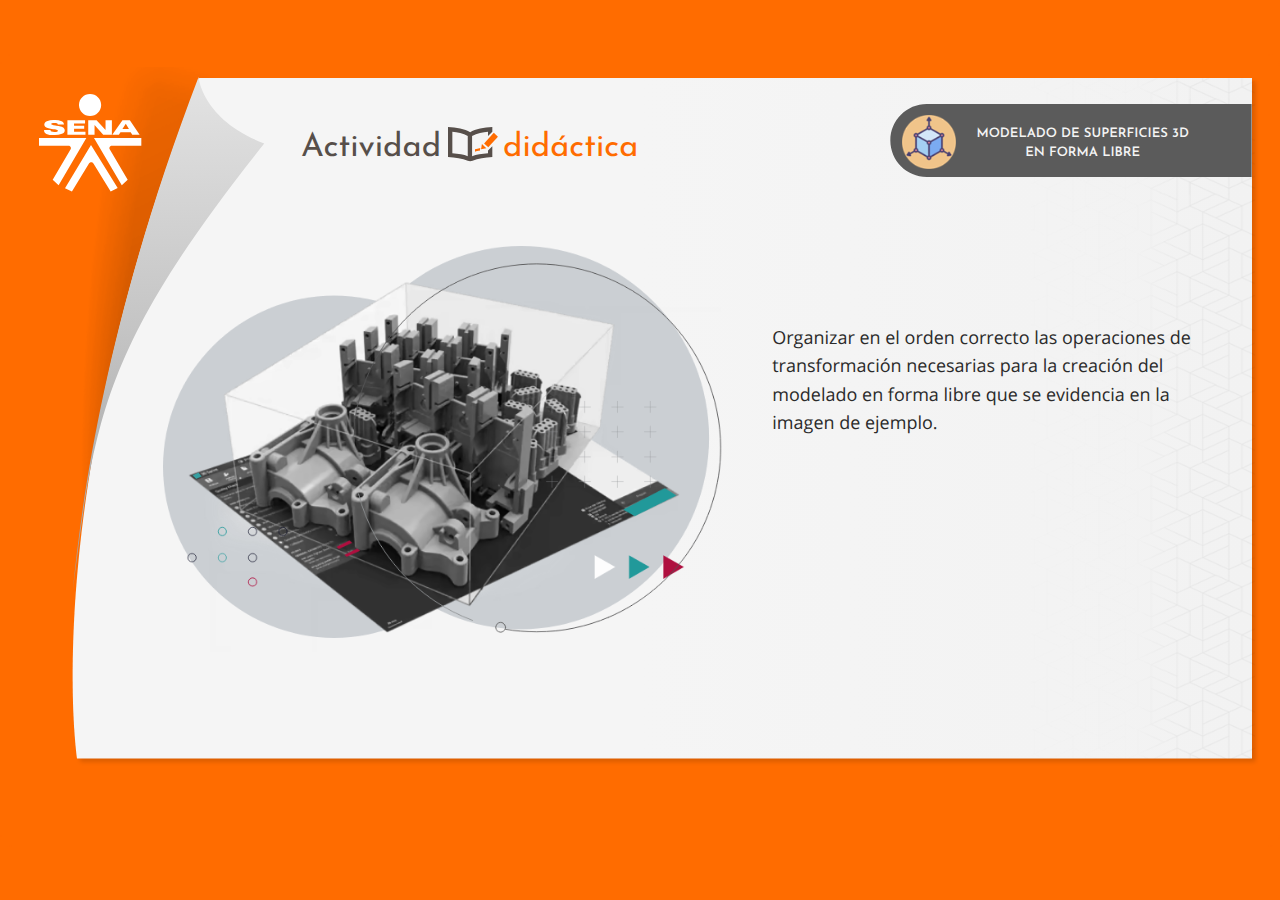
<file: actividades/actividad1/index.html>
<!DOCTYPE html>
<html lang="es">
<head>
  <meta charset="utf-8">
  <!-- Creado con Storyline 360 - http://www.articulate.com  -->
  <!-- version: 3.52.25247.0 -->
  <title>Actividad did&#225;ctica</title>
  <meta http-equiv="x-ua-compatible" content="IE=edge" />
  <meta name="viewport" content="width=device-width, initial-scale=1.0, user-scalable=no, shrink-to-fit=no, minimal-ui" />
  <meta name="apple-mobile-web-app-capable" content="yes" />
  <style>
    html, body { height: 100%; padding: 0; margin: 0 }
    #app { height: 100%; width: 100%; }
  </style>
  
  <script>window.THREE = { };</script>
</head>
<body style="background: #FF6C00" class="cs-HTML theme-classic">
  <!-- 360 -->
  <script>!function(e){function n(e,i){return e.test(i)}function i(e){var i=e||navigator.userAgent,o=i.split("[FBAN");if(void 0!==o[1]&&(i=o[0]),this.apple={phone:n(t,i),ipod:n(d,i),tablet:!n(t,i)&&n(s,i),device:n(t,i)||n(d,i)||n(s,i)},this.amazon={phone:n(h,i),tablet:!n(h,i)&&n(a,i),device:n(h,i)||n(a,i)},this.android={phone:n(h,i)||n(b,i),tablet:!n(h,i)&&!n(b,i)&&(n(a,i)||n(r,i)),device:n(h,i)||n(a,i)||n(b,i)||n(r,i)},this.windows={phone:n(l,i),tablet:n(p,i),device:n(l,i)||n(p,i)},this.other={blackberry:n(f,i),blackberry10:n(u,i),opera:n(c,i),firefox:n(A,i),chrome:n(w,i),device:n(f,i)||n(u,i)||n(c,i)||n(A,i)||n(w,i)},this.seven_inch=n(v,i),this.any=this.apple.device||this.android.device||this.windows.device||this.other.device||this.seven_inch,this.phone=this.apple.phone||this.android.phone||this.windows.phone,this.tablet=this.apple.tablet||this.android.tablet||this.windows.tablet,"undefined"==typeof window)return this}function o(){var e=new i;return e.Class=i,e}var t=/iPhone/i,d=/iPod/i,s=/iPad/i,b=/(?=.*\bAndroid\b)(?=.*\bMobile\b)/i,r=/Android/i,h=/(?=.*\bAndroid\b)(?=.*\bSD4930UR\b)/i,a=/(?=.*\bAndroid\b)(?=.*\b(?:KFOT|KFTT|KFJWI|KFJWA|KFSOWI|KFTHWI|KFTHWA|KFAPWI|KFAPWA|KFARWI|KFASWI|KFSAWI|KFSAWA)\b)/i,l=/IEMobile/i,p=/(?=.*\bWindows\b)(?=.*\bARM\b)/i,f=/BlackBerry/i,u=/BB10/i,c=/Opera Mini/i,w=/(CriOS|Chrome)(?=.*\bMobile\b)/i,A=/(?=.*\bFirefox\b)(?=.*\bMobile\b)/i,v=new RegExp("(?:Nexus 7|BNTV250|Kindle Fire|Silk|GT-P1000)","i");"undefined"!=typeof module&&module.exports&&"undefined"==typeof window?module.exports=i:"undefined"!=typeof module&&module.exports&&"undefined"!=typeof window?module.exports=o():"function"==typeof define&&define.amd?define("isMobile",[],e.isMobile=o()):e.isMobile=o()}(this);
    window.isMobile.apple.tablet = window.isMobile.apple.tablet ||
      (navigator.platform === 'MacIntel' && navigator.maxTouchPoints > 1);
    window.isMobile.apple.device = window.isMobile.apple.device || window.isMobile.apple.tablet;
    window.isMobile.tablet = window.isMobile.tablet || window.isMobile.apple.tablet;
    window.isMobile.any = window.isMobile.any || window.isMobile.apple.tablet;
  </script>

  <div id="focus-sink" tabIndex="-1"></div>

  <div id="preso"></div>
  <script>
    window.DS = {};
    window.globals = {
      DATA_PATH_BASE: '',
      HAS_FRAME: true,
      HAS_SLIDE: true,

      lmsPresent: false,
      tinCanPresent: false,
      cmi5Present: false,
      aoSupport: false,
      scale: 'show all',
      captureRc: false,
      browserSize: 'optimal',
      bgColor: '#FF6C00',
      features: 'ModernPlayerRefresh,MultipleQuizTracking',
      themeName: 'classic',
      preloaderColor: '#FFFFFF',
      suppressAnalytics: false,
      productChannel: 'stable',
      publishSource: 'storyline',
      aid: 'aid|79d85a97-f44a-4e27-8d22-1db5a1e7633e',
      cid: 'f969106d-2c88-4799-8eb2-3ea7fe236308',
      playerVersion: '3.52.25247.0',
      maxIosVideoElements: 5,

      
      parseParams: function(qs) {
        if (window.globals.parsedParams != null) {
          return window.globals.parsedParams;
        }
        qs = (qs || window.location.search.substr(1)).split('+').join(' ');
        var params = {},
            tokens,
            re = /[?&]?([^=]+)=([^&]*)/g;

        while (tokens = re.exec(qs)) {
          params[decodeURIComponent(tokens[1]).trim()] =
            decodeURIComponent(tokens[2]).trim();
        }
        window.globals.parsedParams = params;
        return params;
      }

    };

    (function() {

      var classTypes = [ 'desktop', 'mobile', 'phone', 'tablet' ];

      var addDeviceClasses = function(prefix, testObj) {
        var curr, i;
        for (i = 0; i < classTypes.length; i++) {
          curr = classTypes[i];
          if (testObj[curr]) {
            document.body.classList.add(prefix + curr);
          }
        }
      };

      var params = window.globals.parseParams(),
          isDevicePreview = params.devicepreview === '1',
          isPhoneOverride = params.deviceType === 'phone' || (isDevicePreview && params.phone == '1'),
          isTabletOverride = (params.deviceType === 'tablet' || isDevicePreview) && !isPhoneOverride,
          isMobileOverride = isPhoneOverride || isTabletOverride;

      var deviceView = {
        desktop: !window.isMobile.any && !isMobileOverride,
        mobile: window.isMobile.any || isMobileOverride,
        phone: isPhoneOverride || (window.isMobile.phone && !isTabletOverride),
        tablet: isTabletOverride || window.isMobile.tablet
      };

      window.globals.deviceView = deviceView;
      window.isMobile.desktop = !window.isMobile.any;
      window.isMobile.mobile = window.isMobile.any;

      addDeviceClasses('view-', deviceView);

    })();
  </script>
  
  <script src='story_content/user.js' type=text/javascript></script>
  <div class="slide-loader"></div>

  <script type="text/javascript">
    if (window.globals.deviceView.isMobile) { var doc = document, loader = doc.body.querySelector('.slide-loader'); [ 1, 2, 3 ].forEach(function(n) { var d = doc.createElement('div'); d.style.backgroundColor = window.globals.preloaderColor; d.classList.add('mobile-loader-dot'); d.classList.add('dot' + n); loader.appendChild(d); }); }
  </script>

  <div class="mobile-load-title-overlay" style="display: none">
    <div class="mobile-load-title">Actividad did&#225;ctica</div>
  </div>

  <div class="mobile-chrome-warning"></div>

  <script>
    
    if (window.autoSpider && window.vInterfaceObject) {
      document.querySelector('.mobile-load-title-overlay').style.display = 'none';
    }
  </script>

  

  <link rel="stylesheet" href="html5/data/css/output.min.css" data-noprefix />
</body>
<script src="html5/lib/scripts/bootstrapper.min.js"></script>
</html>
</file>
<file: actividades/actividad1/html5/data/css/output.min.css>
@font-face {
  font-family: 'Open SansBold CharsBold345A5644';
  src: url('[data-uri]');
  font-style: normal;
  font-weight: normal;
}
@font-face {
  font-family: 'Open Sans Charset1_ 6kvB1B4A4FE';
  src: url('[data-uri]');
  font-style: normal;
  font-weight: normal;
}
@font-face {
  font-family: 'Josefin Sans Charset1_ 30E484C9';
  src: url('[data-uri]');
  font-style: normal;
  font-weight: normal;
}
@font-face {
  font-family: 'Josefin Sans SemiBoBold95F2D36A';
  src: url('[data-uri]');
  font-style: normal;
  font-weight: normal;
}
@font-face {
  font-family: 'ArialBold Charset1_Bold27E68029';
  src: url('[data-uri]');
  font-style: normal;
  font-weight: normal;
}
@font-face {
  font-family: 'Open Sans Charset0_v9TY33EDE6F2';
  src: url('[data-uri]');
  font-style: normal;
  font-weight: normal;
}
@font-face {
  font-family: 'Open SansBold CharsBoldE47A47C6';
  src: url('[data-uri]');
  font-style: normal;
  font-weight: normal;
}
@font-face {
  font-family: 'Josefin Sans Charset0_v5A0E9131';
  src: url('[data-uri]');
  font-style: normal;
  font-weight: normal;
}
@font-face {
  font-family: 'Josefin Sans SemiBoBold06F28574';
  src: url('[data-uri]');
  font-style: normal;
  font-weight: normal;
}
@font-face {
  font-family: 'Arial Charset0_v8wz5YMo9EE9FF07';
  src: url('[data-uri]');
  font-style: normal;
  font-weight: normal;
}
@font-face {
  font-family: 'ArialBold Charset0_Bold3D70FAD3';
  src: url('[data-uri]');
  font-style: normal;
  font-weight: normal;
}
.cs-HTML {
  background: rgba(255, 108, 0, 1);
}
.cs-npnxnanbnsnfns00000000001 .cs-infopanel  {
  box-shadow: 0 1px 0 rgba(0, 0, 0, 1);
  background: rgba(255, 255, 255, 1);
}
.cs-npnxnanbnsnfns00000000001 .cs-infopanel .cs-link {
  color: rgba(124, 34, 128, 1);
}
.cs-npnxnanbnsnfns00000000001 .cs-infopanel .cs-link:hover {
  color: rgba(0, 0, 238, 1);
}
.cs-npnxnanbnsnfns00000000001 .cs-infopanel .cs-name {
  color: rgba(68, 68, 68, 1);
}
.cs-npnxnanbnsnfns00000000001 .cs-infopanel .cs-title {
  color: rgba(153, 153, 153, 1);
}
.cs-npnxnanbnsnfns00000000001 .cs-infopanelpopup  {
  box-shadow: 0 1px 0 rgba(0, 0, 0, 1);
  background: linear-gradient(180deg, rgba(29, 29, 29, 1) 0%, rgba(11, 11, 11, 1) 100%);
}
.cs-npnxnanbnsnfns00000000001 .cs-infopanelpopup .cs-link {
  color: rgba(255, 255, 255, 1);
}
.cs-npnxnanbnsnfns00000000001 .cs-infopanelpopup .cs-link:hover {
  color: rgba(117, 117, 117, 1);
}
.cs-npnxnanbnsnfns00000000001 .cs-infopanelpopup .cs-name {
  color: rgba(114, 114, 114, 1);
}
.cs-npnxnanbnsnfns00000000001 .cs-infopanelpopup .cs-bio {
  color: rgba(255, 255, 255, 1);
}
.cs-npnxnanbnsnfns00000000001 .cs-timer  {
  color: rgba(255, 255, 255, 1);
}
.cs-npnxnanbnsnfns00000000001 .cs-duration stop:first-child {
  stop-color: rgba(0, 215, 255, 1);
}
.cs-npnxnanbnsnfns00000000001 .cs-duration stop:last-child {
  stop-color: rgba(0, 171, 255, 1);
}
.cs-npnxnanbnsnfns00000000001 .cs-elapsed stop:first-child {
  stop-color: rgba(254, 227, 71, 1);
}
.cs-npnxnanbnsnfns00000000001 .cs-elapsed stop:last-child {
  stop-color: rgba(252, 204, 42, 1);
}
.cs-npnxnanbnsnfns00000000001 .cs-timer .cs-pie .cs-innerstroke {
  stroke: rgba(255, 255, 255, 1);
}
.cs-npnxnanbnsnfns00000000001 .cs-timer .cs-pie .cs-innerborder {
  stroke: rgba(204, 204, 204, 1);
}
.cs-npnxnanbnsnfns00000000001 .cs-window  {
  box-shadow: 0 8px 5px rgba(0, 0, 0, 0.2);
  border-color: rgba(29, 29, 29, 1);
  background: rgba(42, 42, 42, 1);
  color: rgba(255, 255, 255, 1);
}
.cs-npnxnanbnsnfns00000000001 .cs-window .cs-diva {
  border-color: rgba(49, 49, 49, 1);
}
.cs-npnxnanbnsnfns00000000001 .cs-window .cs-divb {
  border-color: rgba(14, 14, 14, 1);
}
.cs-npnxnanbnsnfns00000000001 .cs-editor .cs-editor-slide {
  color: rgba(255, 255, 255, 1);
}
.cs-npnxnanbnsnfns00000000001 .cs-editor .cs-editor-html {
  color: rgba(255, 255, 255, 1);
}
.cs-npnxnanbnsnfns00000000001 .cs-editor .cs-editor-button {
  text-shadow: 0 1px 0 rgba(0, 0, 0, 1);
  color: rgba(255, 255, 255, 1);
  border-color: rgba(3, 3, 3, 1);
  background: linear-gradient(180deg, rgba(51, 51, 51, 1) 0%, rgba(20, 20, 20, 1) 100%);
}
.cs-npnxnanbnsnfns00000000001 .cs-editor .cs-editor-button:hover {
  background: linear-gradient(180deg, rgba(58, 58, 58, 1) 0%, rgba(12, 12, 12, 1) 100%);
}
.cs-npnxnanbnsnfns00000000001 .cs-editor .cs-editor-button:active {
  background: linear-gradient(180deg, rgba(20, 20, 20, 1) 0%, rgba(50, 50, 50, 1) 100%);
}
.cs-npnxnanbnsnfns00000000001 .cs-listitem  {
  color: rgba(255, 255, 255, 1);
  border-color: rgba(52, 52, 52, 1);
}
.cs-npnxnanbnsnfns00000000001 .cs-listitem.cs-viewed {
  color: rgba(135, 135, 135, 1);
}
.cs-npnxnanbnsnfns00000000001 .cs-listitem.cs-selected {
  color: rgba(255, 255, 255, 1);
  background: rgba(63, 63, 63, 1);
}
.cs-npnxnanbnsnfns00000000001 .cs-listitem.cs-selected:hover {
  background: rgba(63, 63, 63, 1);
}
.cs-npnxnanbnsnfns00000000001 .cs-listitem.cs-selected.hover {
  background: rgba(63, 63, 63, 1);
}
.cs-npnxnanbnsnfns00000000001 .cs-listitem.cs-selected:focus {
  background: rgba(63, 63, 63, 1);
}
.cs-npnxnanbnsnfns00000000001 .cs-listitem .cs-icon-carrot {
  fill: rgba(255, 255, 255, 1);
}
.cs-npnxnanbnsnfns00000000001 .cs-listitem .cs-icon-carrot .cs-shadow {
  fill: rgba(0, 0, 0, 1);
}
.cs-npnxnanbnsnfns00000000001 .cs-listitem:hover {
  background: rgba(49, 49, 49, 1);
}
.cs-npnxnanbnsnfns00000000001 .cs-listitem.hover {
  background: rgba(49, 49, 49, 1);
}
.cs-npnxnanbnsnfns00000000001 .cs-listitem:focus {
  background: rgba(49, 49, 49, 1);
}
.cs-npnxnanbnsnfns00000000001 .cs-glossary  {
  color: rgba(255, 255, 255, 1);
}
.cs-npnxnanbnsnfns00000000001 .cs-glossary .cs-scrolling-panel {
  background: rgba(51, 51, 51, 1);
}
.cs-npnxnanbnsnfns00000000001 .cs-glossary .cs-term.cs-selected .cs-choice-list-trigger {
  color: rgba(255, 255, 255, 1);
  background: rgba(63, 63, 63, 1);
}
.cs-npnxnanbnsnfns00000000001 .cs-glossary .cs-term.cs-selected .cs-choice-list-trigger:focus {
  color: rgba(255, 255, 255, 1);
  background: rgba(63, 63, 63, 1);
}
.cs-npnxnanbnsnfns00000000001 .cs-glossary .cs-term:hover .cs-choice-list-trigger {
  background: rgba(28, 28, 28, 1);
}
.cs-npnxnanbnsnfns00000000001 .cs-glossary .cs-term.hover .cs-choice-list-trigger {
  background: rgba(28, 28, 28, 1);
}
.cs-npnxnanbnsnfns00000000001 .cs-glossary .cs-term .cs-choice-list-trigger:focus {
  background: rgba(28, 28, 28, 1);
}
.cs-npnxnanbnsnfns00000000001 .cs-glossary .cs-diva {
  border-color: rgba(61, 61, 61, 1);
}
.cs-npnxnanbnsnfns00000000001 .cs-glossary .cs-divb {
  border-color: rgba(32, 32, 32, 1);
}
.cs-npnxnanbnsnfns00000000001 .cs-glossary .cs-divc {
  border-color: rgba(61, 61, 61, 1);
}
.cs-npnxnanbnsnfns00000000001 .cs-glossary .cs-heading {
  color: rgba(255, 255, 255, 1);
}
.cs-npnxnanbnsnfns00000000001 .cs-resource .cs-separator {
  border-color: rgba(44, 44, 44, 1);
}
.cs-npnxnanbnsnfns00000000001 .cs-outline  {
  color: rgba(255, 255, 255, 1);
}
.cs-npnxnanbnsnfns00000000001 .cs-outline .cs-diva {
  border-color: rgba(28, 28, 28, 1);
}
.cs-npnxnanbnsnfns00000000001 .cs-outline .cs-divb {
  border-color: rgba(54, 54, 54, 1);
}
.cs-npnxnanbnsnfns00000000001 .cs-outline .cs-divc {
  border-color: rgba(52, 52, 52, 1);
}
.cs-npnxnanbnsnfns00000000001 .cs-outline .cs-search-filter:hover {
  color: rgba(117, 117, 117, 1);
}
.cs-npnxnanbnsnfns00000000001 .cs-outline .cs-search-filter.hover {
  color: rgba(117, 117, 117, 1);
}
.cs-npnxnanbnsnfns00000000001 .cs-transcript  {
  color: rgba(255, 255, 255, 1);
}
.cs-npnxnanbnsnfns00000000001 .cs-transcript .cs-div {
  border-color: rgba(44, 44, 44, 1);
}
.cs-npnxnanbnsnfns00000000001 .cs-tabs:not(.topmenu-item) {
  color: rgba(114, 114, 114, 1);
}
.cs-npnxnanbnsnfns00000000001 .cs-tabs .cs-inner-button:not(.topmenu-item) {
  text-shadow: 0 1px 0 rgba(0, 0, 0, 1);
}
.cs-npnxnanbnsnfns00000000001 .cs-tabs:hover:not(.topmenu-item) {
  color: rgba(82, 84, 84, 1);
}
.cs-npnxnanbnsnfns00000000001 .cs-tabs.cs-selected {
  background: rgba(36, 36, 36, 1);
  color: rgba(255, 255, 255, 1);
}
.cs-npnxnanbnsnfns00000000001 .cs-seekcontrol  {
  background: linear-gradient(180deg, rgba(51, 51, 51, 1) 0%, rgba(20, 20, 20, 1) 100%);
  border-color: rgba(3, 3, 3, 1);
}
.cs-npnxnanbnsnfns00000000001 .cs-seekcontrol .cs-button:hover .cs-icon {
  fill: rgba(255, 255, 255, 1);
}
.cs-npnxnanbnsnfns00000000001 .cs-seekcontrol .cs-button.hover .cs-icon {
  fill: rgba(255, 255, 255, 1);
}
.cs-npnxnanbnsnfns00000000001 .cs-seekcontrol .cs-button .cs-icon-shadow {
  fill: rgba(0, 0, 0, 1);
}
.cs-npnxnanbnsnfns00000000001 .cs-seekcontrol .cs-button .cs-icon {
  fill: rgba(255, 255, 255, 1);
}
.cs-npnxnanbnsnfns00000000001 .cs-seekcontrol .cs-seek .cs-fill {
  background: rgba(255, 255, 255, 1);
}
.cs-npnxnanbnsnfns00000000001 .cs-seekcontrol .cs-seek {
  background: rgba(34, 34, 34, 1);
  border-color: rgba(26, 26, 26, 1);
}
.cs-npnxnanbnsnfns00000000001 .cs-searchinput .cs-input {
  color: rgba(45, 45, 45, 1);
  border-color: rgba(32, 32, 32, 1);
  background: rgba(255, 255, 255, 1);
}
.cs-npnxnanbnsnfns00000000001 .cs-searchinput .cs-input:focus {
  color: rgba(45, 45, 45, 1);
  background: rgba(255, 255, 255, 1);
}
.cs-npnxnanbnsnfns00000000001 .cs-searchinput .cs-input:hover {
  box-shadow: inset 0 0 1px 0 rgba(235, 148, 113, 0);
}
.cs-npnxnanbnsnfns00000000001 .cs-searchinput .cs-input.hover {
  box-shadow: inset 0 0 1px 0 rgba(235, 148, 113, 0);
}
.cs-npnxnanbnsnfns00000000001 .cs-searchinput .cs-button .cs-icon {
  fill: rgba(255, 255, 255, 1);
}
.cs-npnxnanbnsnfns00000000001 .cs-searchinput .cs-button:hover {
  fill: linear-gradient(180deg, rgba(58, 58, 58, 1) 0%, rgba(12, 12, 12, 1) 100%);
}
.cs-npnxnanbnsnfns00000000001 .cs-searchinput .cs-button.hover {
  fill: linear-gradient(180deg, rgba(58, 58, 58, 1) 0%, rgba(12, 12, 12, 1) 100%);
}
.cs-npnxnanbnsnfns00000000001 .cs-menu  {
  box-shadow: 0 1px 0 rgba(14, 14, 14, 1);
  background: rgba(36, 36, 36, 1);
}
.cs-npnxnanbnsnfns00000000001 .cs-topmenu-item.active .cs-tab {
  background: rgba(36, 36, 36, 1);
}
.cs-npnxnanbnsnfns00000000001 .cs-logo  {
  box-shadow: 0 1px 0 rgba(0, 0, 0, 1);
  background: rgba(255, 255, 255, 1);
}
.cs-npnxnanbnsnfns00000000001 .cs-checkbox  {
  color: rgba(255, 255, 255, 1);
}
.cs-npnxnanbnsnfns00000000001 .cs-checkbox:hover {
  border-color: rgba(156, 156, 156, 1);
}
.cs-npnxnanbnsnfns00000000001 .cs-checkbox.hover {
  border-color: rgba(156, 156, 156, 1);
}
.cs-npnxnanbnsnfns00000000001 .cs-checkbox .cs-box {
  color: rgba(255, 255, 255, 1);
  border-color: rgba(22, 22, 22, 1);
}
.cs-npnxnanbnsnfns00000000001 .cs-checkbox .cs-box:checked::after {
  color: rgba(43, 196, 0, 1);
}
.cs-npnxnanbnsnfns00000000001 .cs-checkbox .cs-box.checked.after {
  color: rgba(43, 196, 0, 1);
}
.cs-npnxnanbnsnfns00000000001 .cs-button  {
  text-shadow: 0 1px 0 rgba(255, 108, 0, 1);
  color: rgba(255, 255, 255, 1);
  border-color: rgba(255, 255, 255, 1);
  background: linear-gradient(180deg, rgba(255, 108, 0, 1) 0%, rgba(255, 108, 0, 1) 100%);
  box-shadow: 0 1px 0 rgba(255, 108, 0, 1);
}
.cs-npnxnanbnsnfns00000000001 .cs-button .cs-icon {
  fill: rgba(255, 255, 255, 1);
}
.cs-npnxnanbnsnfns00000000001 .cs-button .cs-icon-shadow {
  fill: rgba(255, 108, 0, 1);
}
.cs-npnxnanbnsnfns00000000001 .cs-button:hover {
  background: linear-gradient(180deg, rgba(90, 90, 90, 1) 0%, rgba(90, 90, 90, 1) 100%);
}
.cs-npnxnanbnsnfns00000000001 .cs-button.hover {
  background: linear-gradient(180deg, rgba(90, 90, 90, 1) 0%, rgba(90, 90, 90, 1) 100%);
}
.cs-npnxnanbnsnfns00000000001 .cs-button:active {
  background: linear-gradient(180deg, rgba(255, 108, 0, 1) 0%, rgba(255, 108, 0, 1) 100%);
}
.cs-npnxnanbnsnfns00000000001 .cs-button.cs-disabled:hover {
  background: linear-gradient(180deg, rgba(255, 108, 0, 1) 0%, rgba(255, 108, 0, 1) 100%);
}
.cs-npnxnanbnsnfns00000000001 .cs-button.cs-disabled.hover {
  background: linear-gradient(180deg, rgba(255, 108, 0, 1) 0%, rgba(255, 108, 0, 1) 100%);
}
.cs-npnxnanbnsnfns00000000001 .cs-button.cs-disabled:active {
  background: linear-gradient(180deg, rgba(255, 108, 0, 1) 0%, rgba(255, 108, 0, 1) 100%);
}
.cs-npnxnanbnsnfns00000000001 .cs-button.cs-volume:hover {
  background: linear-gradient(180deg, rgba(255, 108, 0, 1) 0%, rgba(255, 108, 0, 1) 100%);
}
.cs-npnxnanbnsnfns00000000001 .cs-button.cs-volume.hover {
  background: linear-gradient(180deg, rgba(255, 108, 0, 1) 0%, rgba(255, 108, 0, 1) 100%);
}
.cs-npnxnanbnsnfns00000000001 .cs-button.cs-volume:active {
  background: linear-gradient(180deg, rgba(255, 108, 0, 1) 0%, rgba(255, 108, 0, 1) 100%);
}
.cs-npnxnanbnsnfns00000000001.cs-base  {
  color: rgba(255, 255, 255, 1);
  border-color: rgba(255, 108, 0, 1);
  background: linear-gradient(180deg, rgba(255, 108, 0, 1) 0%, rgba(255, 108, 0, 1) 100%);
}
.cs-npnxnanbnsnfns00000000001.cs-base .cs-separator .cs-diva {
  background: rgba(14, 14, 14, 1);
}
.cs-npnxnanbnsnfns00000000001.cs-base .cs-separator .cs-divb {
  background: rgba(49, 49, 49, 1);
}
.cs-npnxnanbnsnfns00000000001.cs-base .cs-topmenu-item.active .cs-tab {
  border-color: rgba(14, 14, 14, 1);
}
.cs-npnxnanbnsnfns00000000001.cs-base .cs-topmenu-item.active .cs-panel {
  border-color: rgba(14, 14, 14, 1);
}
.cs-npnxnanbnsnfns00000000001.cs-base .cs-left {
  background: linear-gradient(180deg, rgba(27, 27, 27, 1) 0%, rgba(10, 10, 10, 1) 100%);
}
.cs-npnxnanbnsnfns00000000001.cs-base .cs-area-primary .cs-slide-container {
  background: linear-gradient(180deg, rgba(255, 108, 0, 1) 0%, rgba(255, 108, 0, 1) 100%);
}
.cs-npnxnanbnsnfns00000000001 .cs-volume::-moz-range-thumb {
  border-color: rgba(28, 28, 28, 1);
  box-shadow: inset 0 0 1px 0 rgba(90, 90, 90, 1);
  background: rgba(76, 76, 76, 1);
}
.cs-npnxnanbnsnfns00000000001 .cs-volume::-ms-thumb {
  border-color: rgba(28, 28, 28, 1);
  box-shadow: inset 0 0 1px 0 rgba(90, 90, 90, 1);
  background: rgba(76, 76, 76, 1);
}
.cs-npnxnanbnsnfns00000000001 .cs-volume::-webkit-slider-thumb {
  border-color: rgba(28, 28, 28, 1);
  box-shadow: inset 0 0 1px 0 rgba(90, 90, 90, 1);
  background: rgba(76, 76, 76, 1);
}
.cs-npnxnanbnsnfns00000000001 .cs-volume::-moz-range-track {
  border-color: rgba(73, 73, 73, 1);
  background: rgba(49, 49, 49, 1);
}
.cs-npnxnanbnsnfns00000000001 .cs-volume::-ms-track {
  border-color: rgba(73, 73, 73, 1);
  background: rgba(49, 49, 49, 1);
}
.cs-npnxnanbnsnfns00000000001 .cs-volume::-webkit-slider-runnable-track {
  border-color: rgba(73, 73, 73, 1);
  background: rgba(49, 49, 49, 1);
}
body.show-focus .tab-focus-box {
  border-color: rgba(255, 255, 0, 1);
}
.skipnav {
  border-color: rgba(255, 255, 0, 1);
}
.fn-npnxnanbsnfns00000000001 {
  font-family: 'Open SansD6FFC9F9';
  -webkit-font-variant-ligatures: no-common-ligatures;
  font-variant-ligatures: no-common-ligatures;
}
.fn-pxabnsnfns00000000001 {
  font-family: 'Open SansD6FFC9F9';
  -webkit-font-variant-ligatures: no-common-ligatures;
  font-variant-ligatures: no-common-ligatures;
}
.fn-npxnabnsnfns00000000001 {
  font-family: 'Open SansD6FFC9F9';
  -webkit-font-variant-ligatures: no-common-ligatures;
  font-variant-ligatures: no-common-ligatures;
}
.fn-npnxnanbnsnfns00000000001 {
  font-family: 'Open SansD6FFC9F9';
  -webkit-font-variant-ligatures: no-common-ligatures;
  font-variant-ligatures: no-common-ligatures;
}
.fn-pxabnsnfns00000000000 {
  font-family: 'Open SansD6FFC9F9';
  -webkit-font-variant-ligatures: no-common-ligatures;
  font-variant-ligatures: no-common-ligatures;
}
@font-face {
  font-family: 'Open SansD6FFC9F9';
  src: url('[data-uri]');
  font-style: normal;
  font-weight: bold;
}
@font-face {
  font-family: 'Open SansD6FFC9F9';
  src: url('[data-uri]');
  font-style: normal;
  font-weight: normal;
}
.cs-InvalidPromptSlide .cs-697CuLhslsz-InvalidPromptSlide-btn0 {
  color: rgba(255, 255, 255, 1);
  border-color: rgba(3, 3, 3, 1);
  background: linear-gradient(180deg, rgba(51, 51, 51, 1) 0%, rgba(20, 20, 20, 1) 100%);
  text-shadow: 0 1px 0 rgba(0, 0, 0, 1);
}
.cs-InvalidPromptSlide .cs-697CuLhslsz-InvalidPromptSlide-btn0 .cs-html {
  color: rgba(255, 255, 255, 1);
}
.cs-InvalidPromptSlide .cs-697CuLhslsz-InvalidPromptSlide-btn0 .cs-slide {
  border-color: rgba(255, 255, 255, 1);
}
.cs-InvalidPromptSlide .cs-697CuLhslsz-InvalidPromptSlide-btn0:hover {
  background: linear-gradient(180deg, rgba(58, 58, 58, 1) 0%, rgba(12, 12, 12, 1) 100%);
}
.cs-InvalidPromptSlide .cs-697CuLhslsz-InvalidPromptSlide-btn0:active {
  background: linear-gradient(180deg, rgba(20, 20, 20, 1) 0%, rgba(50, 50, 50, 1) 100%);
}
.cs-PrintPromptSlide .cs-697CuLhslsz-PrintPromptSlide-btn0 {
  color: rgba(255, 255, 255, 1);
  border-color: rgba(3, 3, 3, 1);
  background: linear-gradient(180deg, rgba(51, 51, 51, 1) 0%, rgba(20, 20, 20, 1) 100%);
  text-shadow: 0 1px 0 rgba(0, 0, 0, 1);
}
.cs-PrintPromptSlide .cs-697CuLhslsz-PrintPromptSlide-btn0 .cs-html {
  color: rgba(255, 255, 255, 1);
}
.cs-PrintPromptSlide .cs-697CuLhslsz-PrintPromptSlide-btn0 .cs-slide {
  border-color: rgba(255, 255, 255, 1);
}
.cs-PrintPromptSlide .cs-697CuLhslsz-PrintPromptSlide-btn0:hover {
  background: linear-gradient(180deg, rgba(58, 58, 58, 1) 0%, rgba(12, 12, 12, 1) 100%);
}
.cs-PrintPromptSlide .cs-697CuLhslsz-PrintPromptSlide-btn0:active {
  background: linear-gradient(180deg, rgba(20, 20, 20, 1) 0%, rgba(50, 50, 50, 1) 100%);
}
.cs-ScrollPromptSlide .cs-697CuLhslsz-ScrollPromptSlide-btn0 {
  color: rgba(255, 255, 255, 1);
  border-color: rgba(3, 3, 3, 1);
  background: linear-gradient(180deg, rgba(51, 51, 51, 1) 0%, rgba(20, 20, 20, 1) 100%);
  text-shadow: 0 1px 0 rgba(0, 0, 0, 1);
}
.cs-ScrollPromptSlide .cs-697CuLhslsz-ScrollPromptSlide-btn0 .cs-html {
  color: rgba(255, 255, 255, 1);
}
.cs-ScrollPromptSlide .cs-697CuLhslsz-ScrollPromptSlide-btn0 .cs-slide {
  border-color: rgba(255, 255, 255, 1);
}
.cs-ScrollPromptSlide .cs-697CuLhslsz-ScrollPromptSlide-btn0:hover {
  background: linear-gradient(180deg, rgba(58, 58, 58, 1) 0%, rgba(12, 12, 12, 1) 100%);
}
.cs-ScrollPromptSlide .cs-697CuLhslsz-ScrollPromptSlide-btn0:active {
  background: linear-gradient(180deg, rgba(20, 20, 20, 1) 0%, rgba(50, 50, 50, 1) 100%);
}
.cs-ExternalInterfaceErrorSlide .cs-buttonOK {
  color: rgba(255, 255, 255, 1);
  border-color: rgba(3, 3, 3, 1);
  background: linear-gradient(180deg, rgba(51, 51, 51, 1) 0%, rgba(20, 20, 20, 1) 100%);
  text-shadow: 0 1px 0 rgba(0, 0, 0, 1);
}
.cs-ExternalInterfaceErrorSlide .cs-buttonOK .cs-html {
  color: rgba(255, 255, 255, 1);
}
.cs-ExternalInterfaceErrorSlide .cs-buttonOK .cs-slide {
  border-color: rgba(255, 255, 255, 1);
}
.cs-ExternalInterfaceErrorSlide .cs-buttonOK:hover {
  background: linear-gradient(180deg, rgba(58, 58, 58, 1) 0%, rgba(12, 12, 12, 1) 100%);
}
.cs-ExternalInterfaceErrorSlide .cs-buttonOK:active {
  background: linear-gradient(180deg, rgba(20, 20, 20, 1) 0%, rgba(50, 50, 50, 1) 100%);
}
</file>
